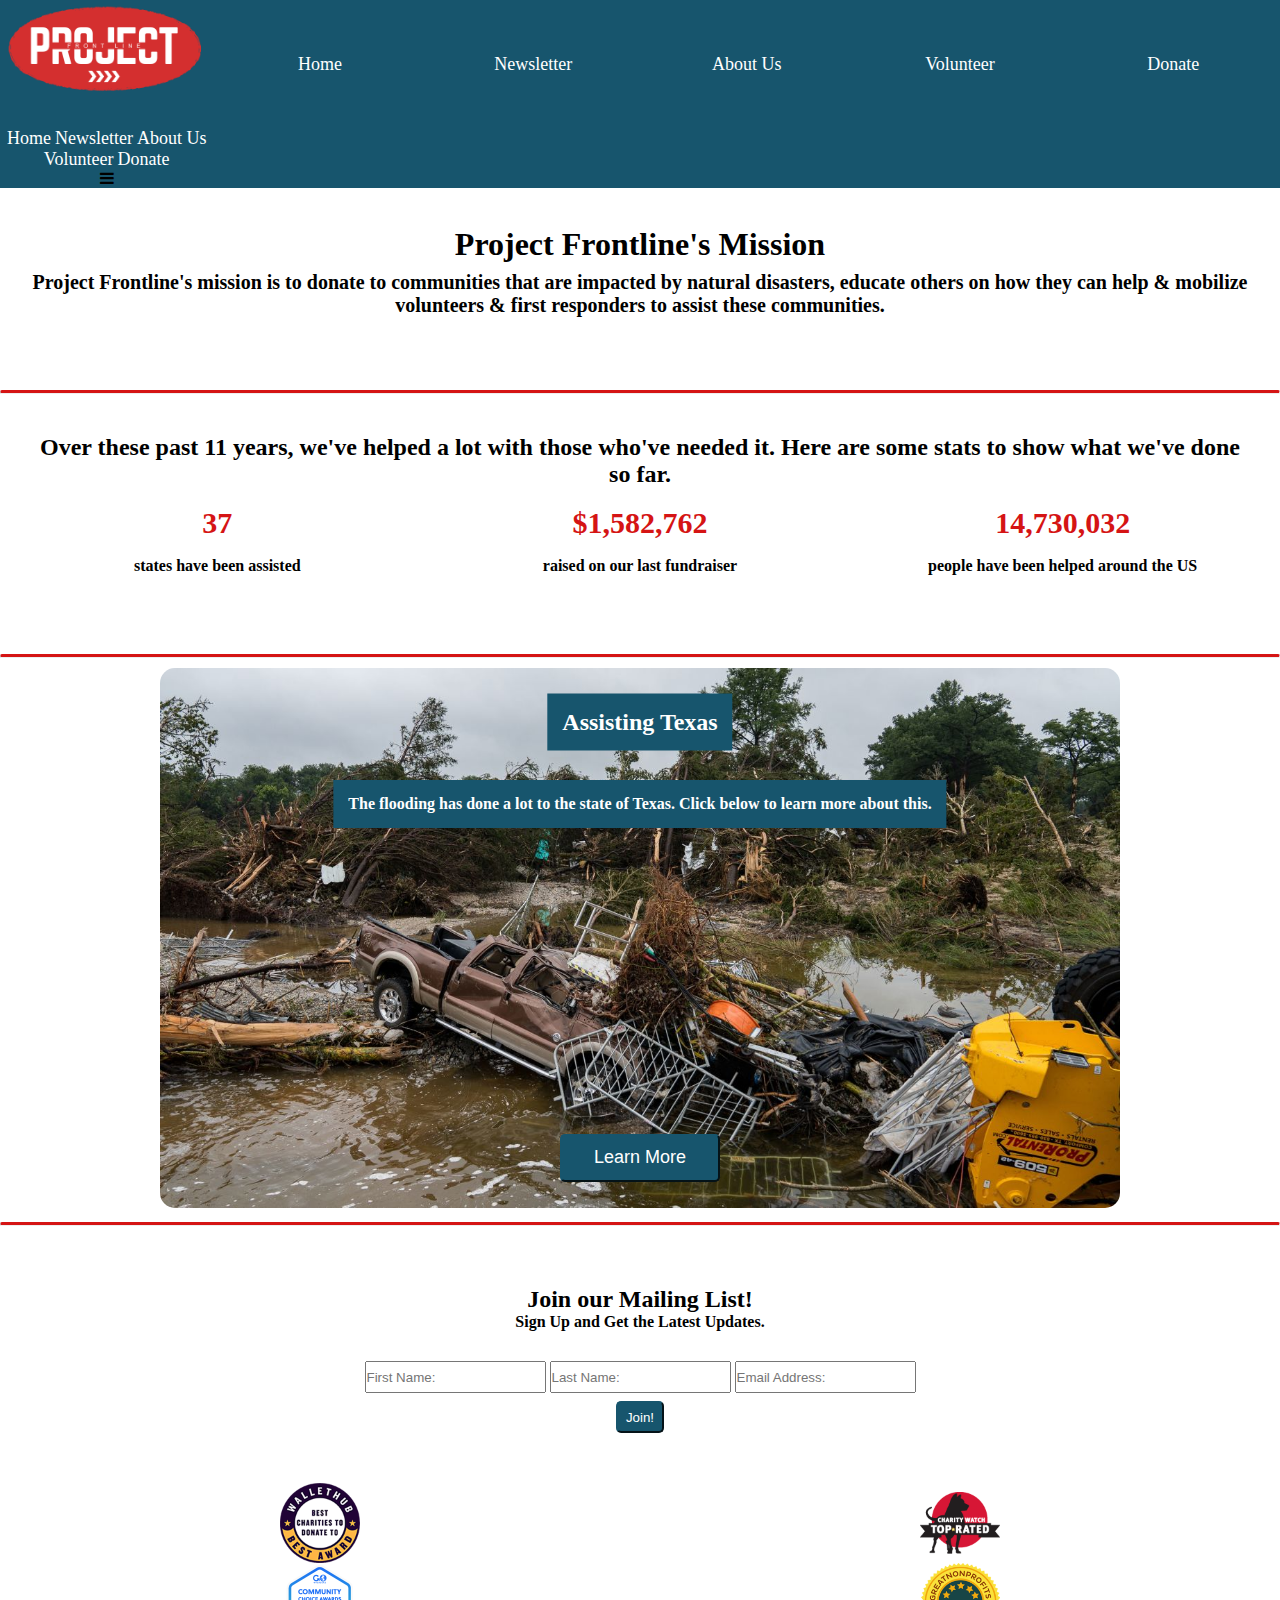
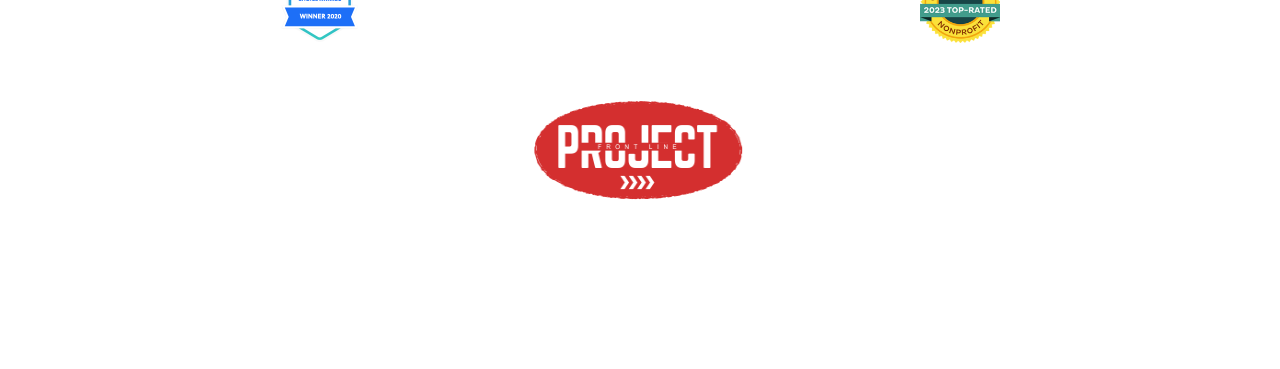
<file: index.html>
<!DOCTYPE html>
<html lang="en">
  <head>
    <meta charset="UTF-8" />
    <meta name="viewport" content="width=device-width, initial-scale=1.0" />
    <title>Project Front Line</title>
    <link rel="stylesheet" href="css/shared.css" /> 
    <link rel="stylesheet" href="css/homepage.css"/>
    <script src="js/index.js"></script>
    <link rel="stylesheet" href="https://cdnjs.cloudflare.com/ajax/libs/font-awesome/4.7.0/css/font-awesome.min.css">
  </head>
  <body>

    <header class="tabs">
      <nav class="tabs__nav">
        <ul class="tabs__ul">
          <li class="tabs__li tabs__li--drop">
            <div class="topnav" id="myLinks">
              <a href="../index.html">Home</a>
              <a href="../newsletter/newsletter.html">Newsletter</a>
              <a href="../about/about.html">About Us</a>
              <a href="../volunteer/volunteer.html">Volunteer</a>
              <a href="../donate/donate.html">Donate</a>
           </div>
            
              <a class="icon" id="hamburger">
                <i class="fa fa-bars"></i>
              </a>
              
           </div>
        </li>
          <li class="tabs__li tabs__li--1"><img src="images/Logo.png" class= "headerimg__li" height="100%" width="100%"></li>
          <li class="tabs__li tabs__li--2"><a href="index.html"class="tabs__anchor">Home</a></li>
          <li class="tabs__li tabs__li--3"><a href="newsletter/newsletter.html"class="tabs__anchor">Newsletter</a></li>
          <li class="tabs__li tabs__li--4"><a href="about/about.html"class="tabs__anchor">About Us</a></li>
          <li class="tabs__li tabs__li--5"><a href="volunteer/volunteer.html"class="tabs__anchor">Volunteer</a></li>
          <li class="tabs__li tabs__li--6"><a href="donate/donate.html"class="tabs__anchor">Donate</a></li>
        </ul>
      </nav>
    </header>
   

    <main>
      <section class="mission__section">
        <!-- Mission statement-->
         <article>
        <h1 class="mission__h1">Project Frontline's Mission</h1>
        <p class="mission__p">Project Frontline's mission is to donate to communities that are impacted by natural disasters, educate others on how they can help & mobilize volunteers & first responders to assist these communities.</p>
         </article>
      </section>
      <hr class="separate__hr">
      <section class="stat__section">
        <h3 class="stathead__h3">Over these past 11 years, we've helped a lot with those who've needed it. Here are some stats to show what we've done so far.</h3>
        <!--Grid Boxes for these stats-->
        <div class="stat__div">
          <p class="stat__p">37</p>
          <p class="stat__p">$1,582,762</p>
          <p class="stat__p">14,730,032</p>
        </div>
        <div class="stat__div">
          <p class="statDesc__p">states have been assisted</p>
          <p class="statDesc__p">raised on our last fundraiser</p>
          <p class="statDesc__p">people have been helped around the US</p>
        </div>
      </section>
      <hr class="separate__hr">
      <section class="texas__section">
        <img src="images/bkgrdimgtexas.jpg" alt="Flooding in Texas" class="texasimage__img" height="75%" width="75%">
        <div class="texastext__div">
          <h2 class="texas__h2">Assisting Texas</h2>
          <p class="texas__p">The flooding has done a lot to the state of Texas. Click below to learn more about this.</p>
          <button class="texas__button"><a href="https://www.cnn.com/weather/live-news/texas-flooding-camp-mystic-07-10-25">Learn More</a></button>
        </div>
      </section>
      <hr class="separate__hr">
      <section class="maillist__section">
        <form class="maillist__form" id="mail-list">
        <h2 class="maillist__h2">Join our Mailing List!</h2>
        <p class="maillist__p">Sign Up and Get the Latest Updates.</p>
          <center><input type="text" class="maillist__input" id="fName" name="fName" placeholder="First Name: ">
          <input type="text" class="maillist__input" id="lName" name="lName" placeholder="Last Name: ">
          <input type="text" class="maillist__input" id="email" name="email" placeholder="Email Address: "></center>
          <center><button class="maillist__button" id="join" type="button" value="join">Join!</button></center>
        </form>
        <p id="error-mess" style="color:red"></p>
      </section>
    </main>
    

    <!-- <footer></footer><center>&copy; MegaBites</center></footer> -->

    <!-- Footer -->
    <footer class="web-footer">

      <!-- Awards Section -->
       <div class="first__section">
         <img class="award__image award__footer--image1" src="images/charityaward1.png" alt="Charity Award">
         <img class="award__image award__footer--image2" src="images/charityaward2.png" alt="Charity Award">
         <img class="award__image award__footer--image3" src="images/charityaward3.png" alt="Charity Award">
         <img class="award__image award__footer--image4" src="images/charityaward4.png" alt="Charity Award">
       </div>

      <!-- Logo section -->
      <div class="middle__section">
        <img class="logo__image" src="images/Logo.png" alt="Logo Image">
      </div>

      <!-- Address Section -->
      <div class="last__section">
         <h3 class="last__section-header">CONTACT</h3>
         <p>1423 Red Ventures Dr<br>
          Fort Mill, SC 29707<br>
          Telephone: (704) 971-2300<br>
          </p>
      </div>
    </footer>

  </body>
</html>
</file>
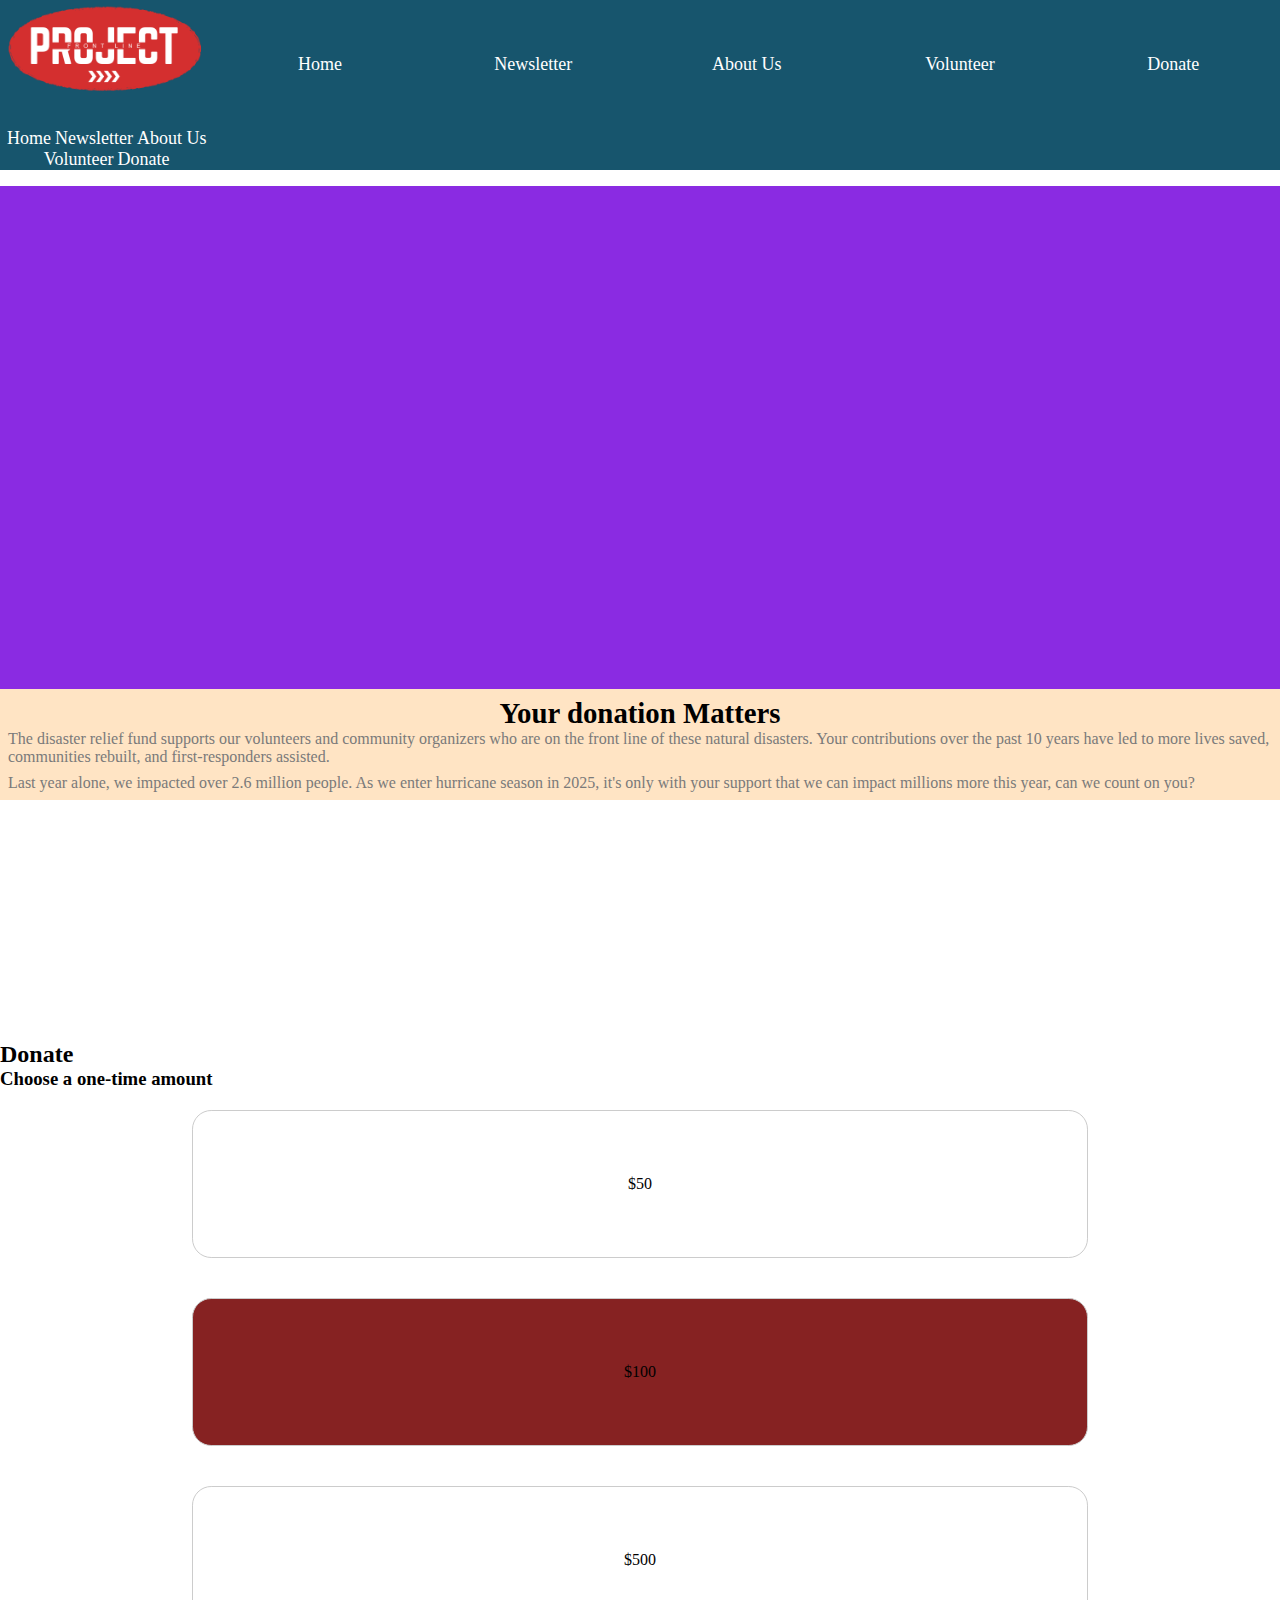
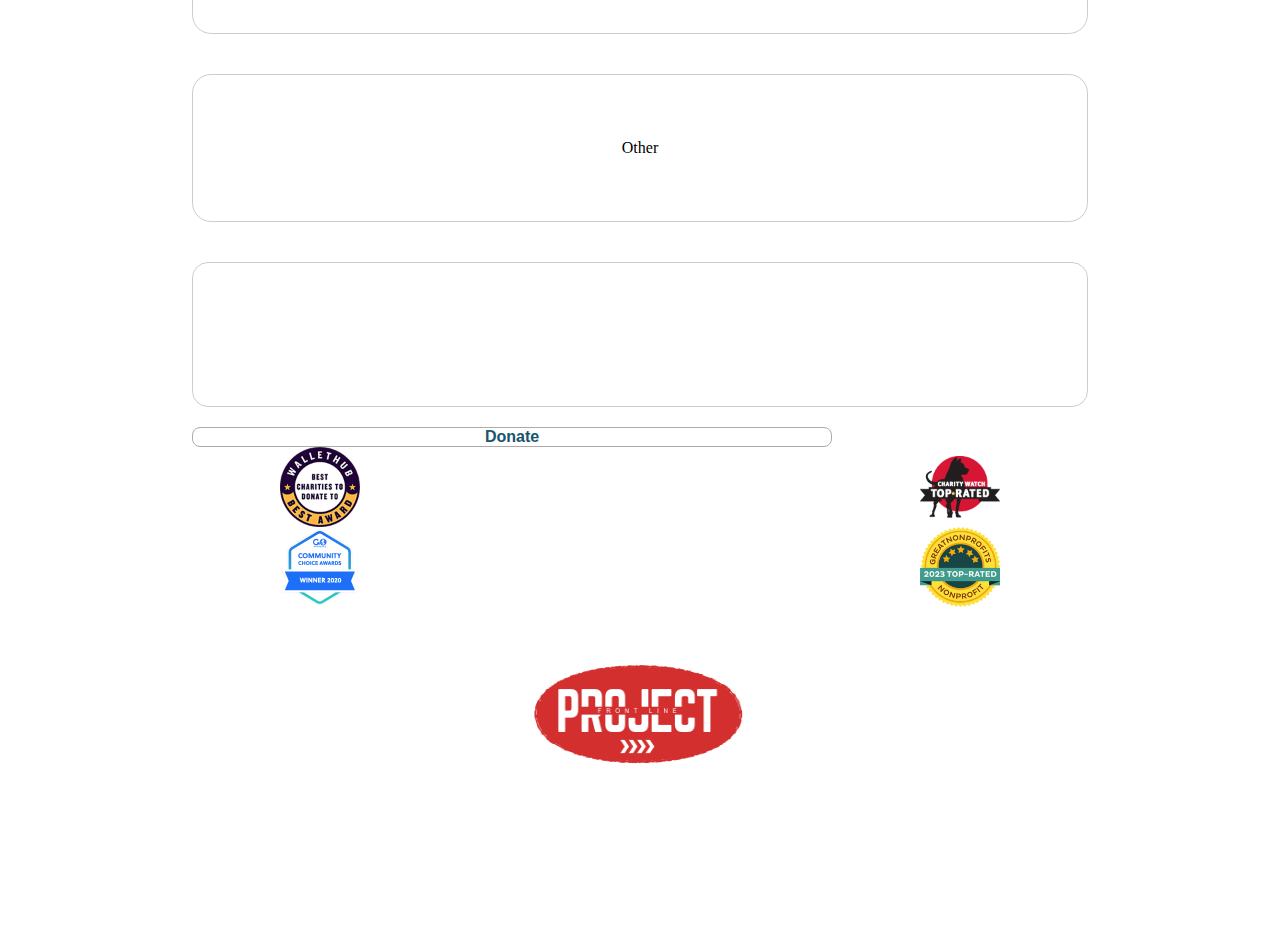
<file: donate/donate.html>
<!DOCTYPE html>
<html lang="en">
  <head>
    <meta charset="UTF-8" />
    <meta name="viewport" content="width=device-width, initial-scale=1.0" />
    <title>donate</title>
    <link rel="stylesheet" href="../css/shared.css" />
    <link rel="stylesheet" href="../css/donate.css">
    <script defer src="../js/index.js" ></script>
  </head>
  <body>
<header class="tabs">
      <nav class="tabs__nav">
        <ul class="tabs__ul">
          <li class="tabs__li tabs__li--drop">
            <div class="topnav" id="myLinks">
              <a href="../index.html">Home</a>
              <a href="../about/about.html">Newsletter</a>
              <a href="../about/about.html">About Us</a>
              <a href="../volunteer/volunteer.html">Volunteer</a>
              <a href="../donate/donate.html">Donate</a>
           </div>
            
              <a class="icon" id="hamburger">
                <i class="fa fa-bars"></i>
              </a>
              
           </div>
        </li>
          <li class="tabs__li tabs__li--1"><img src="../images/Logo.png" class= "headerimg__li" height="100%" width="100%"></li>
          <li class="tabs__li tabs__li--2"><a href="../index.html"class="tabs__anchor">Home</a></li>
          <li class="tabs__li tabs__li--3"><a href="../newsletter/newsletter.html"class="tabs__anchor">Newsletter</a></li>
          <li class="tabs__li tabs__li--4"><a href="../about/about.html"class="tabs__anchor">About Us</a></li>
          <li class="tabs__li tabs__li--5"><a href="../volunteer/volunteer.html"class="tabs__anchor">Volunteer</a></li>
          <li class="tabs__li tabs__li--6"><a href="../donate/donate.html"class="tabs__anchor">Donate</a></li>
        </ul>
      </nav>
    </header>
    <main class="donate__main">
      <div class="hero" >
       <!-- Creates Background Image -->
      </div>

      <div class="background">
      <article class="message">
        <h1 class="message__heading"> Your donation Matters</h1>
        <p class="message__para">The disaster relief fund supports our volunteers and community organizers who are on the front line of these natural disasters. Your contributions over the past 10 years have led to more lives saved, communities rebuilt, and first-responders assisted. </p>
        <p class="message__para message__para--2">Last year alone, we impacted over 2.6 million people. As we enter hurricane season in 2025, it's only with your support that we can impact millions more this year, can we count on you? </p>
      </article>
      </div >
          <!-- Image with a header -->


        <!-- This is for choosing your donation  -->
  <section class="donations">

      <form class="donate__form" id="donateForm">

          <section class="donate form-section active">
              <h2 class="form-tab__donate">Donate</h2> 
              <h3 class="donate__para">Choose a one-time amount</h3>
             
              <div class="donate__group">

                  <input type="radio" id="amount-50" name="amount" value="50">
                  <label for="amount-50">$50</label>
                
                  <input type="radio" id="amount-100" name="amount" value="100" checked="checked">
                  <label for="amount-100">$100</label>
               
                 
                  <input type="radio" id="amount-500" name="amount" value="500">
                  <label for="amount-500">$500</label>
                
                  <input type="radio" id="amount-other" name="amount">
                  <label for="amount-other">Other</label>
                  <input type="number" id="other-amount" name="amount" pattern="[0-9]{4}">
            </div>
            <button class="option__btn option__btn--next option__btn--first" type="button"> Donate </button>

          </section>

        <!-- Choosing Form of Payment -->
      <section class="form-section option hidden" >

      <h2 class="form-tab__type">Payment Type</h2> 

        <div class="payment__container">
          <button class="payment__btn option__btn--next" type="button"> Debit </button>
          <button class="payment__btn option__btn--next" type="button"> Paypal </button>
          <button class="payment__btn option__btn--next" type="button"> Google </button>
        </div>

          <div class="nav-btns">
          <button class="option__btn--back option__btn" type="button"> Back </button>
          <button class="option__btn--next option__btn" type="button"> Continue </button>
          </div>
      </section>

        <!-- This is the payment section -->

    <section class="form-section payment hidden" id="final-form">

      <div class="payment__one">
        <h4 class="payment__heading"> Personal info </h3>


            <label for="fname">First Name</label>
            <input 
            type="text" id="fname" name="fname" minlength="2" 
            title="must include 2 characters" placeholder="John"
            required>
            <!-- [0] -->
            <p class="error"></p>

            <label for="lname" minlength="2">Last Name</label>
            <input 
            type="text" id="lname" name="lname" 
            title="must include 2 characters" placeholder="Doe"
            required>

            <!-- [1] -->
            <p class="error"></p>


            <label for="user-email" pattern="^[a-zA-Z0-9._%+-]+@[a-zA-Z0-9.-]+\\.[a-zA-Z]{2,}$" >Email</label>
            <input 
            type="email" id="user-email"
            title="must include @ and `.com` " placeholder="example@email.com"
            required>
        </div>

        <div class="payment__two">
          <h4 class="payment__heading"> Billing Information</h3>
            <label for="address-1">Address</label>
            <input 
            placeholder="1234 Oak Street"
            type="text" id="address-1" name="address-1" maxlength="90">


            <label for="address-2">Address Line 2</label>
            <input 
            placeholder="Apt C"
            maxlength="50" type="text" id="address-2" name="address-2">

          <!-- Create something -->
            <label for="state">State</label>
            <input
             type="text" id="state" name="state" placeholder="CT"
             title="must be 2 letters" maxlength="2"
             required>


            <!-- add a regex -->
            <label type="text" for="zipcode">Postal Code</label>
            <input 
            title="zipcode must be 5 digits" placeholder="12345"
            type="text" id="zipcode" name="zipcode" maxlength="5" required>
          </div>
          <!-- [2]-->
        <p class="error"></p>


          <div class="payment__three">
          <h4 class="payment__heading"> Card Information </h3>

            <label for="card-num">Card Number</label>
            <input 
            title="please use a valid card number"
            type="number" id="card-num" name="card-num"
            maxlength="18" placeholder="1111-2222-1111-2222"
            pattern="^(4[0-9]{12}(?:[0-9]{3})?|5[1-5][0-9]{14}|3[47][0-9]{13})$" required>

            <label for="exp-date">Expiration Month/Year</label>
            <input 
            title="please enter a valid Expiration date" type="month" id="exp-date" name="exp-date" required>

            <label for="security-num">CVV</label>
            <input
            placeholder="---" 
            class="payment__cvv" maxlength="3" type="password" pattern="^[0-9]{3}$" 
            id="security-num" name="security-num" required>
          </div>

          <!-- [3] -->
      <p class="error"></p>



        <div class="nav-btns">
          <button class="option__btn option__btn--back" type="button"> Back </button>
          <button class="option__btn option__btn--next" type="submit"> Donate</button>
        </div>
      </section>
        </section>

    </form>
  </section>

    </main>
    <!-- End of Main -->

    <!-- footer goes here -->


    <!-- Footer -->
  <footer class="web-footer">

      <!-- Awards Section -->
       <div class="first__section">
         <img class="award__image award__footer--image1" src="../images/charityaward1.png" alt="Charity Award">
         <img class="award__image award__footer--image2" src="../images/charityaward2.png" alt="Charity Award">
         <img class="award__image award__footer--image3" src="../images/charityaward3.png" alt="Charity Award">
         <img class="award__image award__footer--image4" src="../images/charityaward4.png" alt="Charity Award">
       </div>

      <!-- Logo section -->
      <div class="middle__section">
        <img class="logo__image" src="../images/Logo.png" alt="Logo Image">
      </div>

      <!-- Address Section -->
      <div class="last__section">
         <h3 class="last__section-header">CONTACT</h3>
         <p>1423 Red Ventures Dr<br>
          Fort Mill, SC 29707<br>
          Telephone: (704) 971-2300<br>
          </p>
      </div>
    </footer>


  </body>
</html>
</file>
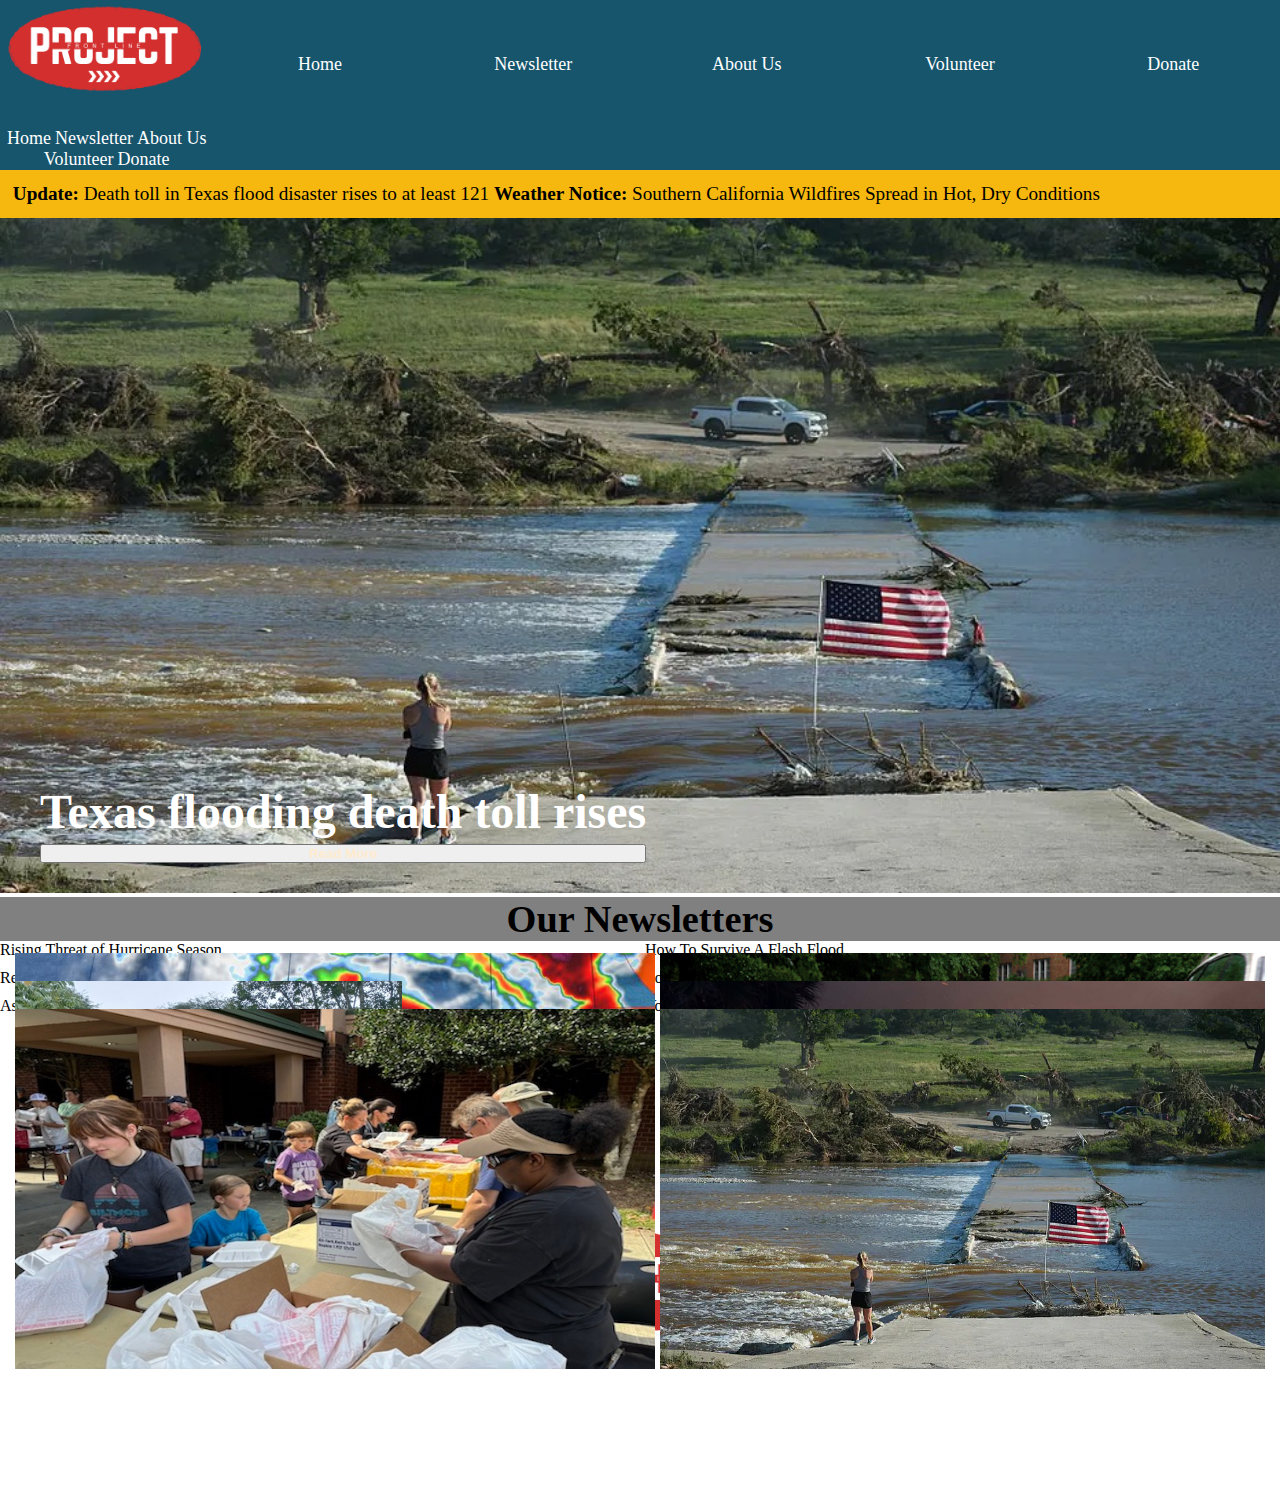
<file: newsletter/newsletter.html>
<!DOCTYPE html>
<html lang="en">
  <head>
    <meta charset="UTF-8" />
    <meta name="viewport" content="width=device-width, initial-scale=1.0" />
    <title>Newsletter</title>
    <link rel="stylesheet" href="../css/shared.css" />
    <link rel="stylesheet" href="../css/newsletter.css">
    <link rel="images" href="../images">
  </head>

  <body>
<header class="tabs">
      <nav class="tabs__nav">
        <ul class="tabs__ul">
          <li class="tabs__li tabs__li--drop">
            <div class="topnav" id="myLinks">
              <a href="../index.html">Home</a>
              <a href="../about/about.html">Newsletter</a>
              <a href="../about/about.html">About Us</a>
              <a href="../volunteer/volunteer.html">Volunteer</a>
              <a href="../donate/donate.html">Donate</a>
           </div>
            
              <a class="icon" id="hamburger">
                <i class="fa fa-bars"></i>
              </a>
              
           </div>
        </li>
          <li class="tabs__li tabs__li--1"><img src="../images/Logo.png" class= "headerimg__li" height="100%" width="100%"></li>
          <li class="tabs__li tabs__li--2"><a href="../index.html"class="tabs__anchor">Home</a></li>
          <li class="tabs__li tabs__li--3"><a href="../newsletter/newsletter.html"class="tabs__anchor">Newsletter</a></li>
          <li class="tabs__li tabs__li--4"><a href="../about/about.html"class="tabs__anchor">About Us</a></li>
          <li class="tabs__li tabs__li--5"><a href="../volunteer/volunteer.html"class="tabs__anchor">Volunteer</a></li>
          <li class="tabs__li tabs__li--6"><a href="../donate/donate.html"class="tabs__anchor">Donate</a></li>
        </ul>
      </nav>
    </header>

  <!-- Scrolling Text -->
    <div class="alert-banner">
      <div class="alert-banner__inner">
        <span class="alert-banner__inner--message"><strong>Update:</strong> Death toll in Texas flood disaster rises to at least 121 <strong>Weather Notice: </strong> Southern California Wildfires Spread in Hot, Dry Conditions</span>
      </div>
     </div>
    </header>

  <!-- Large introduction Image -->
  <section class="intro__media">
      <figure class="intro__figure">
        <img class="intro__img" src="Newsletter Intro Image.jpg" alt="Texas flooding update image">
      </figure>
      <div class="intro__overlay">
        <figcaption class="intro__caption" >Texas flooding death toll rises</figcaption>
        <button class="intro__readmore" href="https://www.cnn.com/weather/live-news/texas-flooding-camp-mystic-07-10-25">Read More</buton>
      </div>
    </section>

    <!-- Intro heading to newsletter -->

    <section class="newsletter__heading">
      <h2 class="newsletter__heading--words"> Our Newsletters</h2>
    </section>

    <!-- Beginning of six articles -->

    <section class="newsletter__grid">

      <div class="newsletter__item">
        <a class="newsletter__title" href="https://www.allhandsandhearts.org/blog/community/the-rising-threat-of-hurricane-season/">
        <img class="newsletter__img  newsletter__img--1" src="ArticleOne.jpg" alt="Rising Threat of hurrican season">
        </a>
        <p>Rising Threat of Hurricane Season</p>
      </div>        

      <div class="newsletter__item">
        <a class="newsletter__title" href="https://www.cnn.com/weather/flash-flood-survival">
        <img class="newsletter__img  newsletter__img--2" src="ArticleTwo.png" alt="How To Survive A Flash Flood">
        </a>
        <p>How To Survive A Flash Flood</p>
      </div>

      <div class="newsletter__item">
        <a class="newsletter__title" href="https://convoyofhope.org/disaster-relief/removing-obstacles-building-bridges-in-ecuador/">
        <img class="newsletter__img  newsletter__img--3" src="ArticleThree.jpg" alt="Removing Obstacles & Building Bridges in Ecuador">
        </a>
        <p>Removing Obstacles & Building Bridges in Ecuador</p>
      </div>

      <div class="newsletter__item">
        <a class="newsletter__title" href="https://www.projecthope.org/news-stories/story/los-angeles-wildfires-a-visual-timeline/">
        <img class="newsletter__img  newsletter__img--4" src="ArticleFour.jpg" alt="Los Angeles Wildfire Timeline">
        </a>
        <p>Los Angeles Wildfire Timeline</p>
      </div>

      <div class="newsletter__item">
        <a class="newsletter__title" href="https://monocle.com/affairs/asheville-recovery-post-hurricane-helene/">
        <img class="newsletter__img  newsletter__img--5" src="ArticleFive.jpg" alt="Ashville's Road to Recovery">
        </a>
        <p>Ashville's Road to Recovery</p>
      </div>

      <div class="newsletter__item">
        <a class="newsletter__title" href="https://internationalmedicalcorps.org/story/volunteering-as-a-path-to-healing/">
        <img class="newsletter__img  newsletter__img--6" src="ArticleSix.png" alt="Volunteering As A Path To Healing">
        </a>
        <p>Volunteering As A Path To Healing</p>
      </div>
    </section>  

    <!-- Footer -->
    <footer class="web-footer">

      <!-- Awards Section -->
       <div class="first__section">
         <img class="award__image award__footer--image1" src="../images/charityaward1.png" alt="Charity Award">
         <img class="award__image award__footer--image2" src="../images/charityaward2.png" alt="Charity Award">
         <img class="award__image award__footer--image3" src="../images/charityaward3.png" alt="Charity Award">
         <img class="award__image award__footer--image4" src="../images/charityaward4.png" alt="Charity Award">
       </div>

      <!-- Logo section -->
      <div class="middle__section">
        <img class="logo__image" src="../images/Logo.png" alt="Logo Image">
      </div>

      <!-- Address Section -->
      <div class="last__section">
         <h3 class="last__section-header">CONTACT</h3>
         <p>1423 Red Ventures Dr<br>
          Fort Mill, SC 29707<br>
          Telephone: (704) 971-2300<br>
          </p>
      </div>
    </footer>
  </body>
</html>
</file>
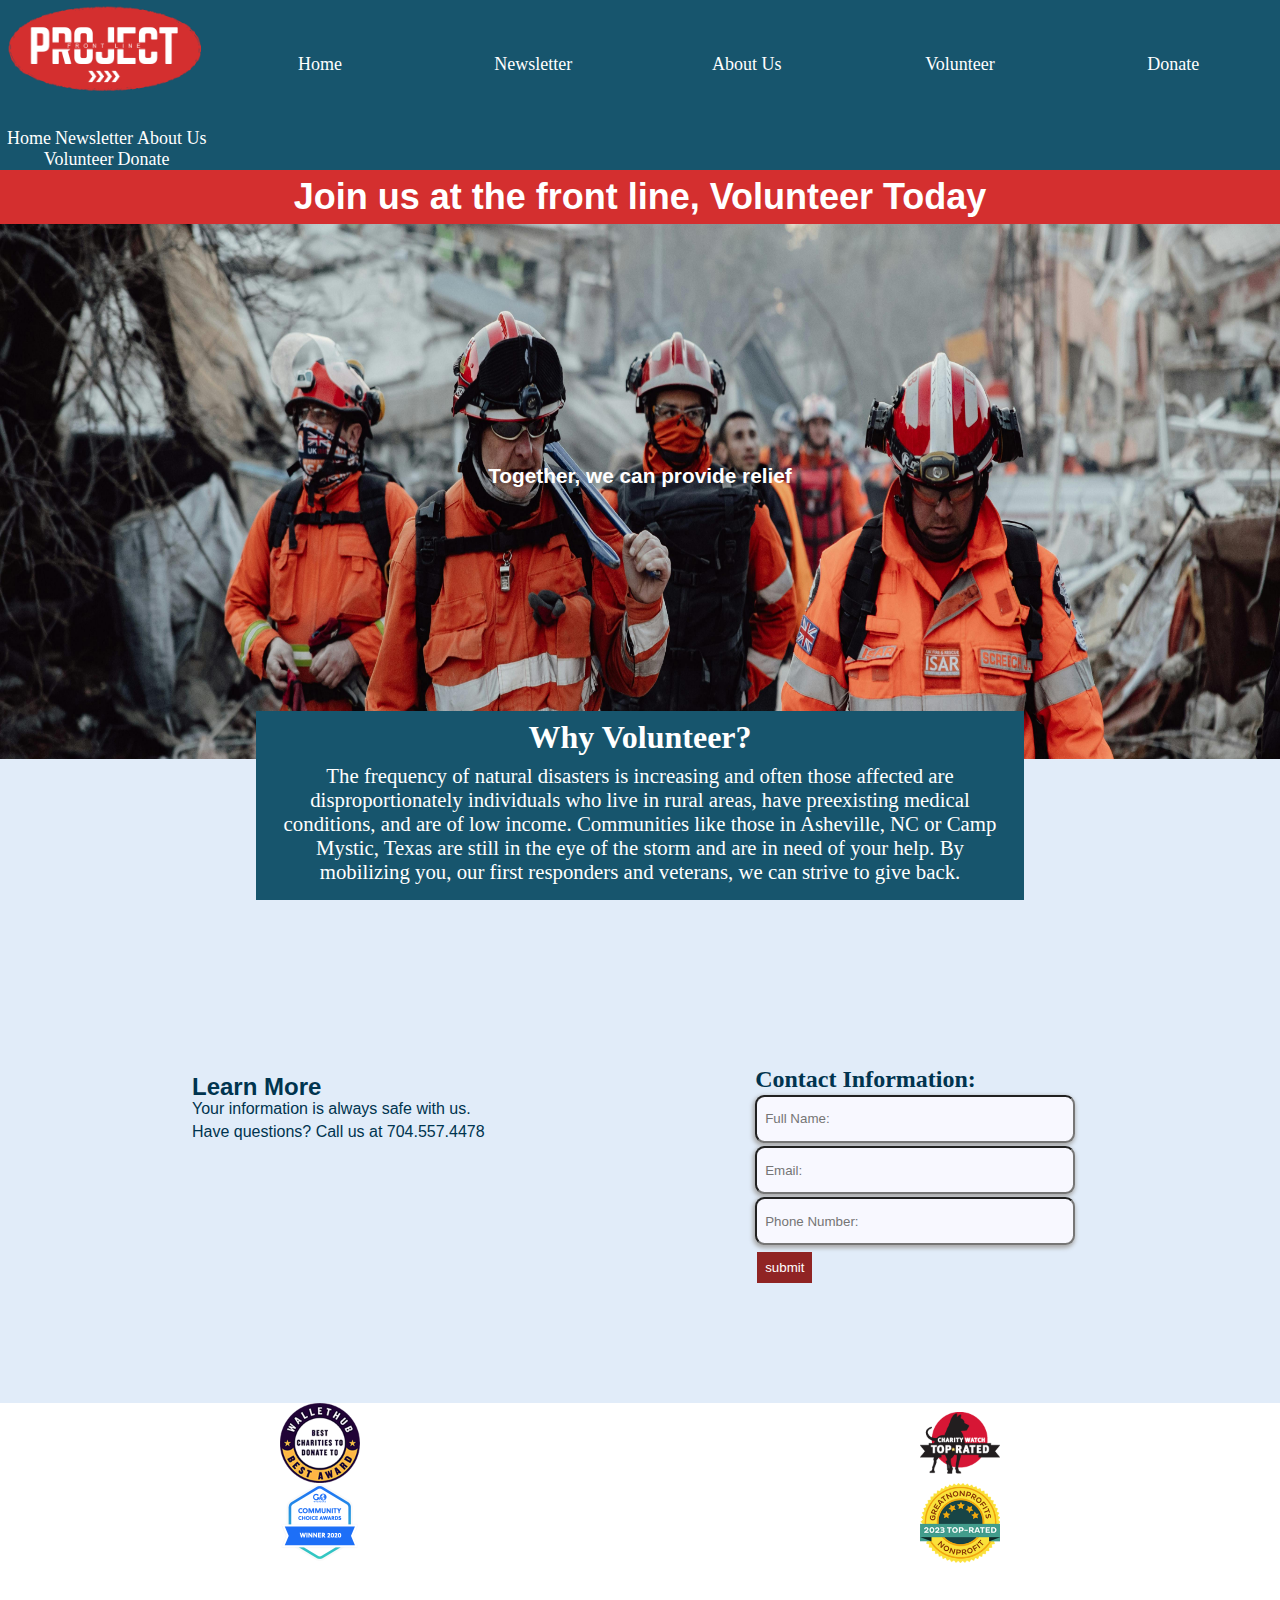
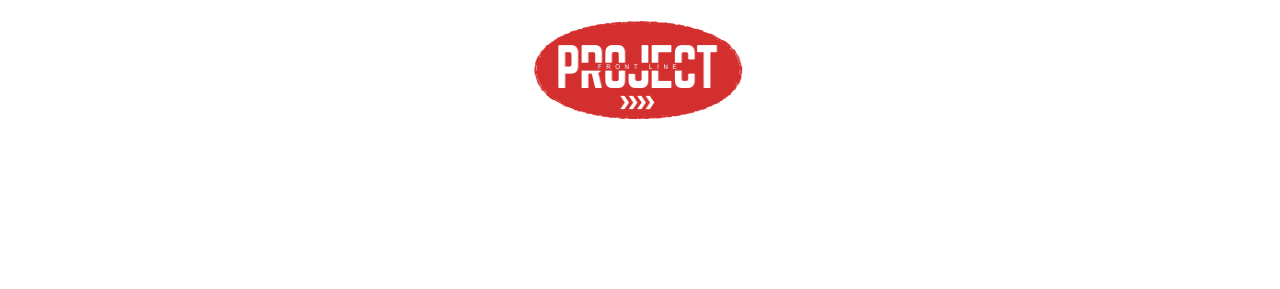
<file: volunteer/volunteer.html>
<!DOCTYPE html>
<html lang="en">
  <head>
    <meta charset="UTF-8" />
    <meta name="viewport" content="width=device-width, initial-scale=1.0" />
    <title>Volunteer</title>
    <link rel="stylesheet" href="../css/shared.css" />
    <link rel="stylesheet" href="../css/volunteer.css">
    <script defer src="../js/volunteer.js"></script>
  </head>
  <body>
  <header class="tabs">
      <nav class="tabs__nav">
        <ul class="tabs__ul">
          <li class="tabs__li tabs__li--drop">
            <div class="topnav" id="myLinks">
              <a href="../index.html">Home</a>
              <a href="../about/about.html">Newsletter</a>
              <a href="../about/about.html">About Us</a>
              <a href="../volunteer/volunteer.html">Volunteer</a>
              <a href="../donate/donate.html">Donate</a>
           </div>
            
              <a class="icon" id="hamburger">
                <i class="fa fa-bars"></i>
              </a>
              
           </div>
        </li>
          <li class="tabs__li tabs__li--1"><img src="../images/Logo.png" class= "headerimg__li" height="100%" width="100%"></li>
          <li class="tabs__li tabs__li--2"><a href="../index.html"class="tabs__anchor">Home</a></li>
          <li class="tabs__li tabs__li--3"><a href="../newsletter/newsletter.html"class="tabs__anchor">Newsletter</a></li>
          <li class="tabs__li tabs__li--4"><a href="../about/about.html"class="tabs__anchor">About Us</a></li>
          <li class="tabs__li tabs__li--5"><a href="../volunteer/volunteer.html"class="tabs__anchor">Volunteer</a></li>
          <li class="tabs__li tabs__li--6"><a href="../donate/donate.html"class="tabs__anchor">Donate</a></li>
        </ul>
      </nav>
    </header>
  
    <section class="main__container">
      <section class="container__section container__section--cta">
              <a href="#volunteer">
          <h1 class="cta__title">Join us at the front line, Volunteer Today</h1> </a>
      </section>
      
      <section class="container__section container__section--relief">
        <h1 class="relief__h1">Together, we can provide relief</h1>
      </section>
      
      <section class="container__section container__section--why">
        <h2 class="why__h2">Why Volunteer?</h2>
        <p class="textbox__p">
          The frequency of natural disasters is increasing and often those affected are disproportionately individuals who live in rural areas, have preexisting medical conditions, and are of low income. Communities like those in Asheville, NC or Camp Mystic, Texas are still in the eye of the storm and are in need of your help. By mobilizing you, our first responders and veterans, we can strive to give back.  
        </p>
      </section>

      <section class="container__section container__section--learn">
        <h2>Learn More</h2>
        <p> Your information is always safe with us.<br> Have questions? Call us at 704.557.4478</p>
      </section>

      <section id="form" class="container__section container__section--form">
      <h2 class="contact__form">Contact Information:</h2>
      <form class="volunteer__form" id="volunteer">
        <input type="text" id="name" name="name" placeholder="Full Name:"><br>
        <p class="error" style="color:red"></p>
        <input type="text" id="email" name="email" placeholder="Email:"  title="needs @ and . com"><br>
        <p class="error" style="color:red"></p>
        <input type="text" id="phonenumber" name="phonenumber" placeholder="Phone Number:"><br>
        <p class="error" style="color:red"></p>
        <input type="submit" value="submit">
      </form>
      </section>
    </section>


    <footer class="web-footer">

      <!-- Awards Section -->
       <div class="first__section">
         <img class="award__image award__footer--image1" src="../images/charityaward1.png" alt="Charity Award">
         <img class="award__image award__footer--image2" src="../images/charityaward2.png" alt="Charity Award">
         <img class="award__image award__footer--image3" src="../images/charityaward3.png" alt="Charity Award">
         <img class="award__image award__footer--image4" src="../images/charityaward4.png" alt="Charity Award">
       </div>

      <!-- Logo section -->
      <div class="middle__section">
        <img class="logo__image" src="../images/Logo.png" alt="Logo Image">
      </div>

      <!-- Address Section -->
      <div class="last__section">
         <h3 class="last__section-header">CONTACT</h3>
         <p>1423 Red Ventures Dr<br>
          Fort Mill, SC 29707<br>
          Telephone: (704) 971-2300<br>
          </p>
      </div>
    </footer>


  </body>
</html>
  </body>
</html>
</file>
<file: css/homepage.css>
.separate__hr {
  border-top: 3px solid #d51414;
  border-radius: 5px;
  width: 100%;
  align-content: center;
  margin-top: 10px;
  margin-bottom: 10px;
}

.mission__section {
    padding: 30px;
    height: 12rem;
    display: flexbox;
}

.mission__h1 {
    padding: 8px;
    text-align: center;
    vertical-align: middle;
    text-wrap: flex;
    font-size: xx-large;
}

.mission__p {
    margin-bottom: 20px;
    text-align: center;
    vertical-align: middle;
    font-weight: 700;
    text-wrap: flex;
    font-size: 20px;
}

.stat__section {
    padding: 30px;
    height: 15rem;
    display: flexbox;
}

.stathead__h3 {
    text-align: center;
    padding-bottom: 35px;
    font-size: x-large;
    text-wrap: flex;
}

.stat__div {
    display: grid;
    grid-template-columns: repeat(3, 1fr);
    grid-template-rows: 2rem;
    grid-template-areas: "col1 col2 col3";
    justify-content: space-around;
    align-items: center;
    column-gap: 3rem;
}

.stat__p {
    font-weight: bold;
    font-size: 30px;
    text-align: center;
    text-wrap: flex;
    padding: 10px;
    color: #d51414;
    margin-bottom: 2rem;
}

.statDesc__p {
    font-weight: 700;
    text-align: center;
    text-wrap: flex;
    padding-bottom: 10px;
 }

.texas__section {
    position: relative;
    text-align: center;
    color: white;
}

.texasimage__img {
    border-radius: 15px;
    margin-left: 10px;
    margin-right: 10px;
}

.texas__h2 {
    text-align: center;
    padding: 15px;
    text-wrap: flex;
    position: absolute;
    top: 10%;
    left: 50%;
    transform: translate(-50%, -50%);
    background-color: #17556D;
}

.texas__p {
    text-align: center;
    padding: 15px;
    font-weight: bold;
    text-wrap: flex;
    position: absolute;
    top: 25%;
    left: 50%;
    transform: translate(-50%, -50%);
    background-color: #17556D;
}

.texas__button {
    align-items: center;
    position: absolute;
    height: 3rem;
    width: 10rem;
    top: 90%;
    left: 50%;
    transform: translate(-50%, -50%);
    border-color: #17556D;
    background-color: #17556D;
    color: white;
    border-radius: 5px;
}

.texas__button:hover {
    background-color: whitesmoke;
    color: whitesmoke;
    border-color: #17556D;
}

.maillist__section {
    padding: 50px;
    display: flex;
    flex-direction: column;
    align-items: center;
}

.maillist__h2 {
    text-align: center;
    text-wrap: flex;
}

.maillist__p {
    text-align: center;
    padding-bottom: 30px;
    font-weight: 700;
    text-wrap: flex;
}


.maillist__input {
    justify-content: center;
    height: 2rem;
}

.maillist__button {
    height: 2rem;
    width: 3rem;
    margin-top: .5rem;
    border-radius: 5px;
    border-color:#17556D;
    background-color: #17556D;
    color: white;
    align-items: center;
    justify-content: center;
}

.maillist__button:hover {
    background-color: whitesmoke;
    color: #17556D;
    border-color:#17556D;
}

@media screen and (max-width: 480px){
.separate__hr {
  border-top: 3px solid #d51414;
  border-radius: 5px;
  width: 100%;
  align-content: center;
  margin-top: 10px;
  margin-bottom: 10px;
}

.mission__section {
    padding: 30px;
    height: 12rem;
    display: flexbox;
}

.mission__h1 {
    padding: 8px;
    text-align: center;
    vertical-align: middle;
    text-wrap: flex;
    font-size: x-large;
}

.mission__p {
    margin-bottom: 20px;
    text-align: center;
    vertical-align: middle;
    font-weight: 700;
    text-wrap: flex;
    font-size: 15px;
}

.stat__section {
    padding: 20px;
    height: 15rem;
    display: flexbox;
}

.stathead__h3 {
    text-align: center;
    padding-bottom: 35px;
    font-size: large;
    text-wrap: flex;
}

.stat__div {
    display: grid;
    grid-template-columns: repeat(3, 1fr);
    grid-template-rows: 2rem;
    grid-template-areas: "col1 col2 col3";
    justify-content: space-around;
    align-items: center;
    column-gap: 1rem;
}

.stat__p {
    font-weight: bold;
    font-size: 18px;
    text-align: center;
    text-wrap: inherit;
    padding: 10px;
    color: #d51414;
    width: 100%;
}

.statDesc__p {
    font-size: 12px;
    font-weight: 700;
    text-align: center;
    text-wrap: inherit;
    padding-bottom: 10px;
 }

.texas__section {
    position: relative;
    text-align: center;
    color: white;
}

.texasimage__img {
    border-radius: 15px;
    margin-left: 10px;
    margin-right: 10px;
}

.texas__h2 {
    text-align: center;
    padding: 12px;
    font-size: 15px;
    text-wrap: flex;
    position: absolute;
    top: 5%;
    left: 50%;
    transform: translate(-50%, -50%);
    background-color: #17556D;
}

.texas__p {
    text-align: center;
    padding: 12px;
    font-size: 10px;
    font-weight: bold;
    text-wrap: flex;
    position: absolute;
    top: 30%;
    left: 50%;
    transform: translate(-50%, -50%);
    background-color: #17556D;
}

.texas__button {
    align-items: center;
    position: absolute;
    font-size: 10px;
    height: 2rem;
    width: 10rem;
    top: 90%;
    left: 50%;
    transform: translate(-50%, -50%);
    border-color: #17556D;
    background-color: #17556D;
    color: white;
    border-radius: 5px;
}

.texas__button:hover {
    background-color: whitesmoke;
    color: whitesmoke;
    border-color: #17556D;
}

.maillist__section {
    padding: 50px;
}

.maillist__h2 {
    text-align: center;
    text-wrap: flex;
}

.maillist__p {
    text-align: center;
    padding-bottom: 30px;
    font-weight: 700;
    text-wrap: flex;
}

input {
    align-items: center;
}

.maillist__input {
    align-items: center;
    justify-content: center;
    height: 2rem;
}

.maillist__button {
    height: 2rem;
    width: 3rem;
}
}

@media screen and (max-width: 734px) and (min-width: 481px){
.texas__h2 {
    text-align: center;
    padding: 12px;
    font-size: 12px;
    text-wrap: flex;
    position: absolute;
    top: 5%;
    left: 50%;
    transform: translate(-50%, -50%);
    background-color: #17556D;
}

.texas__p {
    text-align: center;
    padding: 12px;
    font-size: 10px;
    font-weight: bold;
    text-wrap: flex;
    position: absolute;
    top: 35%;
    left: 50%;
    transform: translate(-50%, -50%);
    background-color: #17556D;
}

.texas__button {
    align-items: center;
    position: absolute;
    font-size: 10px;
    height: 2rem;
    width: 10rem;
    top: 90%;
    left: 50%;
    transform: translate(-50%, -50%);
    border-color: #17556D;
    background-color: #17556D;
    color: white;
    border-radius: 5px;
}

.stat__section {
    padding: 30px;
    height: 15rem;
    display: flexbox;
    width: 100%;
}
.stat__div {
    display: grid;
    grid-template-columns: repeat(3, 1fr);
    grid-template-rows: 2rem;
    grid-template-areas: "col1 col2 col3";
    justify-content: space-around;
    align-items: center;
    column-gap: 1rem;
}

.stat__p {
    font-weight: bold;
    font-size: 25px;
    text-align: center;
    text-wrap: inherit;
    padding: 10px;
    color: #d51414;
    width: 100%;
}

.statDesc__p {
    font-size: 18px;
    font-weight: 700;
    text-align: center;
    text-wrap: inherit;
    padding-bottom: 10px;
    width: 100%;
 }
}
</file>
<file: css/donate.css>
.donate__main{

    display: grid;
    margin-top: 1rem;
    grid-template-rows: 1fr .7fr 2fr;
    grid-template-areas:" banner "
                        " message "
                        " donate "
    ;
}


/* banner with image */
.hero{

    grid-area: banner;
    font-size: 1.5rem;
    background-color: blueviolet;
    
}


.message{
    grid-area: message;
    background-color: bisque;
    padding: .5em;
}

.message__heading{
    font-size: 1.8rem;
    text-align: center;
}

.message__para{

    color:#7a7a7a;
}

.message__para--2{

    color:#7a7a7a;
    margin-top:.5rem;
}




/* Donation Section, starting with container*/
.donations{

    grid-area: donate; 
    /* background-color: rgba(118, 201, 234, 0.715); */

}

/* .donate__form{

    display: flex;

} */

.form-tab{

    display: flex;
    justify-content: space-between;
    font-size: .7rem;
    width: 100%;
    margin: 5% 0;
}

.form-tab h2{
/* 
    display: inline-block; */
}


/* first form section */

.donate{
    display: flex;
    flex-direction: column;
    align-items: center;
}

.donate__group{

    display: flex;
    flex-wrap: wrap;
    flex-direction: column;
    width: 100%;
    align-items: center;
}

.donate__group label,
.donate__group input {

    text-align: center;
    align-items: center;
    justify-content: center;
    display: flex;
    width: 70%;
    height: 20%;
    margin: 20px;
    border: 1px solid #CCC;
    padding: 5% 5%;
    cursor: pointer;
    border-radius: 1.2em;

}

.donate__group input[type="radio"] 
{

    display:none;

}


.donate__group label:hover {

    background-color: #7a7a7a;
}

.donate__group input[type="radio"]:checked + label {

    background-color: rgb(134, 34, 34);

}





/* payment options */
.option{

    display: flex;
    flex-direction: column;
    margin: 1rem 1rem;
    padding: .5em;
    align-items: center;


}


.nav-btns{

    display: flex;
    justify-content: space-between;
    width: 100%;
    max-width: 30rem;

}


.option__btn{
    border-style: none;
    margin-top: .5rem;
    width: 50%;
    background-color: white;
    border-radius: .5rem;
    cursor: pointer;
    border: 1px solid #AFAAAA;
    color: #17556D;
    font-size: 1rem;
    font-weight: 600;
}

.option__btn:hover,
.option__btn:focus{

    border: 2px solid #D42F2F;
    transform: scale(.97);
}

.option__btn--back{

    margin: 0 15%;

}

.option__btn--next{

    margin: 0 15%;
}

/* payment details */
.payment{

    display:flex;
    flex-direction: column;
    margin: 1rem 1rem;
    padding: .5em;
}
.payment input{

    margin: 10px 0 ; 
    max-width: 30rem;

}

.payment__heading{

   margin: 2rem 0;
}

.payment .payment__cvv{

    max-width: 20%;

}


.active{

    display: block;
}


.hidden{

    display: none;
}





/* 
@media screen and (min-width:300px){


} */
</file>
<file: css/newsletter.css>
* {
  margin: 0;
  padding: 0;
  box-sizing: border-box;
}

/* Navbar styling */
header {
  background-color: #17556D; 
}

.tabs__ul {
    list-style-type: none;
    display: grid;
    grid-template-columns: repeat(6, 1fr);
    grid-template-rows: 8rem;
    grid-template-areas: "col1 col2 col3 col4 col5 col6";
    justify-content: space-between;
    align-items: center;
    font-size: 50px;
}

.tabs__li--1{
  grid-area: col1;
}

.tabs__li--2{
  grid-area: col2;
  font-size: 50px;
}

.tabs__li--3{
  grid-area: col3;
}

.tabs__li--4{
  grid-area: col4;
}

.tabs__li--5{
  grid-area: col5;
}

.tabs__li--6{
  grid-area: col6;
} 

.tabs__li {
  font-size: 1rem;
  vertical-align: middle;
  text-align: center;
  grid-template-rows: 4rem;
  vertical-align: middle;
}

.headerimg__li {
  vertical-align: bottom;
  bottom: 30px;
}

a:link {
  text-decoration: none;
  color: white;
  font-size: large;
}

a:visited {
  text-decoration: none;
  color: white;
}


/* Scrolling text banner, add two updates in it */
.alert-banner {
    font-size: 1.2rem;
    background-color: #f6b80f;
    padding: .8rem;
    overflow: hidden;
    width: 100%;
}

.alert-banner__inner {
  white-space: nowrap;
  animation: scroll 30s linear infinite; 
  display: flex;
}

@keyframes scroll {
  from {
    transform: translateX(100%); 
  }  
  to {
    transform: translateX(-100%); 
  }
}


/* Main image */

.intro__media {
    position: relative;
    display: inline-block;
    width: 100%;
    padding: 0px;
}

.intro__figure {
    margin: 0;
}

.intro__img {
    display: block;
    width: 100%;
    height: 75vh;
}

.intro__overlay {
    position: absolute;
    bottom: 0;
    left: 0;
    padding: 30px 40px;
    color: #fff;
    display: flex;
    flex-direction: column;
    gap: 5px;
}

.intro__caption {
    font-size: 3rem;
    font-weight: bold;
}

.intro__readmore {
    font-weight: bold;
    color: blanchedalmond
}

/* Newsletters */

.newsletter__heading {
    text-align: center;
    font-size: 1.6rem;
    background-color: grey;
}


.newsletter__grid {
    display: grid;
    grid-template-columns: repeat(2, 1fr);
    gap: 10px;

}

.newletter__item-container {
    position: relative;
    width: 100%;
    overflow: hidden;

}

.newsletter__img {
    display: block;
    width: 100%;
    height: 40vh;
}

.newsletter__img:hover {
    cursor: pointer;
    box-shadow: #17556D;
}

.newsletter__title {
    position: absolute;
    padding: 12px 15px;
    font-weight: bold;
    font-size: 1rem;
}
</file>
<file: css/volunteer.css>
/* volunteer css  */


.main__container{
    display:grid; 
    background-color: #e1ecf9;
    grid-template-columns: repeat(4, 1fr);
    grid-template-rows: .20fr 2fr .4fr 1.7fr;
    grid-template-areas: 
    "header header header header"
    "image image image image"
    "message message message message"
    "form-message form-message form form";
}

.container__section--cta{
    background-color: #D42F2F;
    color: white;
    font-size:1rem;
    align-content: center;
    font-family: "Urbanist", sans-serif;
    grid-area: header;
}

.cta__title{
    color: white;
    text-decoration: none;
    text-align: center;
}
.container__section--relief{
    grid-area: image;
    text-align: center;
    color: white;
    background-image: url(../images/disaster_relief3.0.jpg);
    background-size: 100% 69rem;
    background-position: center;
    background-repeat: no-repeat;
}

.relief__h1{
        font-family: "Urbanist", sans-serif;
        font-size: 1.3rem;
        padding-top: 15rem;
}

.container__section--why{
    grid-area: message;
    position: relative;
    padding: .5rem;
    width: 60%;
    margin: 0 auto;
    bottom: 3rem;
    background-color: #17556D;
    color: white;
}

.why__h2{
    font-size: 2rem;
    text-align: center;
}

.textbox__p{
    text-align: center;
    font-size: 1.3rem;
    padding: .5rem;
}

.container__section--learn{
    grid-area: form-message;
    background-color: #e1ecf9;
    font-family: "Nunito Sans", sans-serif;
    color: #00344f;
    line-height: 1.4rem;
    padding: 20%;
    padding-left: 30%;
} 
 .learn__h2{
    padding-left: 40%;
    padding-top: 3rem;
}

.questions__p{
    padding-left: 40%;
} 

.container__section--form{
  grid-area:form;
  background-color: #e1ecf9;
  padding: 18%;
}
 
 .contact__form{
    color: #00344f;
    line-height: 2rem;

 }

 .volunteer__form{
    grid-area:form;
    background-color: #e1ecf9;
    width: max-content;
}
input[type=text]{
   width: 20rem;
    height: 3rem;
    padding-right: 10rem;
    box-shadow: -1px 2px 4px 1px;
    border-radius: .6rem;
    transition: 0.3s color;
    color: darkgray;
    margin-bottom: .2rem;
    background-color: ghostwhite;
    padding: .5rem;
}
input[type=submit]{
  background-color: #902424;
  border: none;
  color: white;
  padding: .5rem 1rem;
  text-decoration: none;
  margin: 4px 2px;
  cursor: pointer;
  padding: .5rem;
}
.container__section--footer{
    height: 5rem;
    text-align: center;
    font-size: larger;
    color: #AFAAAA;
    padding: 8rem;
    padding-bottom: 3rem;
}


@media screen and (max-width: 480px) { 

.main__container {
   display:flex;
   flex-direction: column;
   width:100%
}
.volunteer__form{
  width:100%;
  max-width: 100%;
}

.container__section--form{
  padding:0;
  padding-bottom: 3rem;
  justify-items: center;
  padding:8%;
}

.container__section--why{
  bottom:0;
}
.relief__h1{
  padding:5rem;
}
}

@media screen and (min-width: 481px) and (max-width:1030px ) {

    .main__container {
   display:flex;
   flex-direction: column;
}

.container__section--form{
    padding: 20%;
    padding-left: 30%;
}

}
</file>
<file: css/shared.css>
/* Browser Resets */

* {
  margin: 0;
  padding: 0;
  box-sizing: border-box;
}

/* Navbar styling */
header {
  background-color: #17556D; 
}

.tabs__ul {
    list-style-type: none;
    display: grid;
    grid-template-columns: repeat(6, 1fr);
    grid-template-rows: 8rem;
    grid-template-areas: "col1 col2 col3 col4 col5 col6";
    justify-content: space-between;
    align-items: center;
    font-size: 50px;
}

.tabs__li--1{
  grid-area: col1;
}

.tabs__li--2{
  grid-area: col2;
  font-size: 50px;
}

.tabs__li--3{
  grid-area: col3;
}

.tabs__li--4{
  grid-area: col4;
}

.tabs__li--5{
  grid-area: col5;
}

.tabs__li--6{
  grid-area: col6;
} 

.tabs__li {
  font-size: 1rem;
  vertical-align: middle;
  text-align: center;
  grid-template-rows: 4rem;
  vertical-align: middle;
}

.headerimg__li {
  vertical-align: bottom;
  bottom: 30px;
}

a:link {
  text-decoration: none;
  color: white;
  font-size: large;
}

a:visited {
  text-decoration: none;
  color: white;
}

a:hover {
  text-decoration: none;
  background-color: #D42F2F;
  color: white;
;
}

/* Footer Styling */

.footer{
  display: flex;
  justify-content: space-evenly;
  align-items: center;
  background-color: #17556D;
  height: 250px;
}

.first__section,
.middle__section,
.last__footer, {
  flex: 1;
  box-sizing: border-box;
}

.first__section {
  display: grid;
  grid-template-columns: 1fr 1fr;
  justify-items: center;
  align-items: center;
}

.award__image {
  max-width: 80px;
  height: auto;
}

.middle__section {
  display: flex;
  justify-content: center;
  align-items: center;
}

.logo__image {
  height: 250px;
  width: 230px;
}

.last__section {
  text-align: center;
  color: white;
  font-size: 1rem;
}

/* 
@media screen (Conditional){
    
} */
</file>
